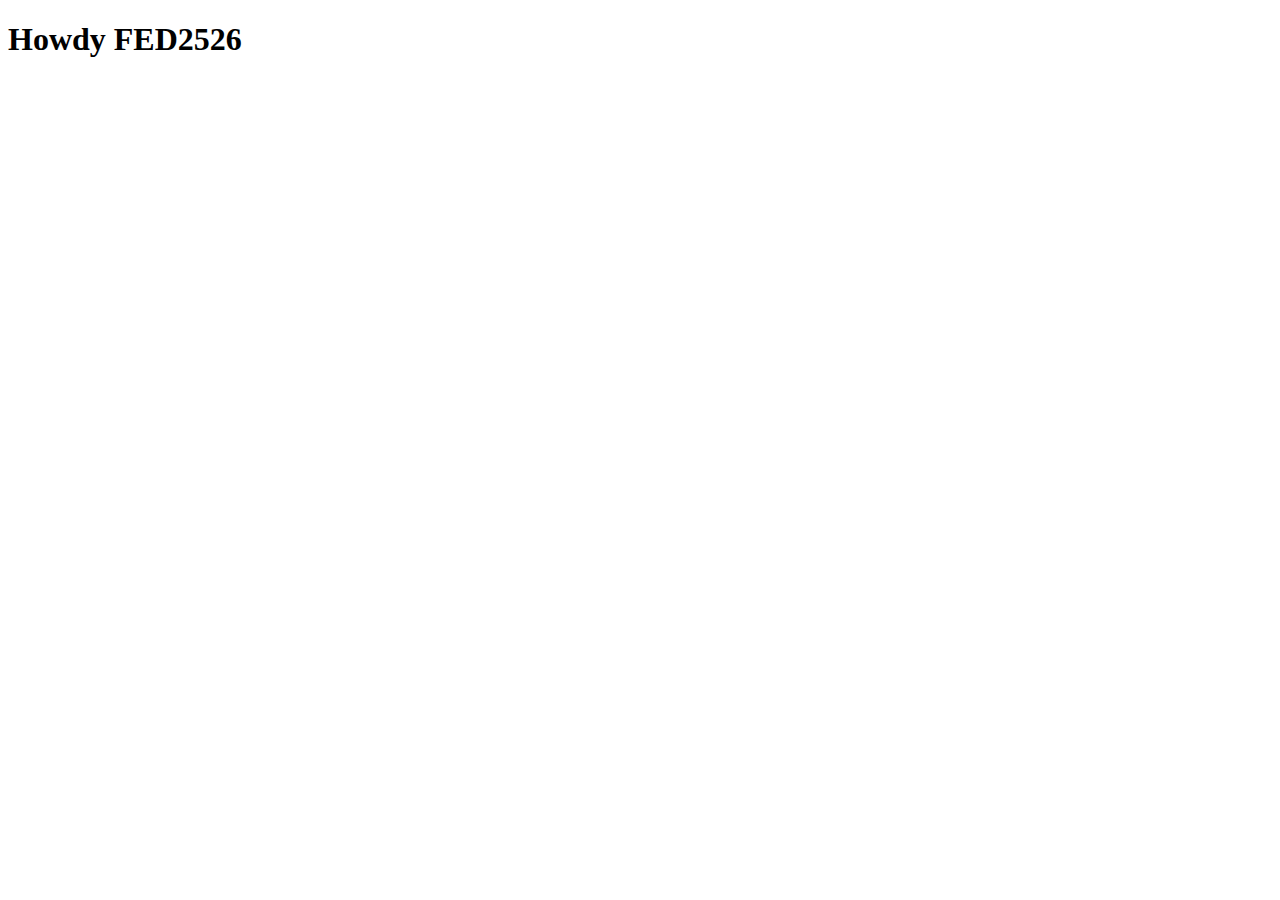
<file: index.html>
<!DOCTYPE html>
<html lang="nl">
	
<head>
	<meta charset="UTF-8">
	<meta name="author" content="jouw naam">
	<meta name="viewport" content="width=device-width, initial-scale=1">
	
	<title>Howdy FED2526</title>
	
	<link href="styles/style.css" rel="stylesheet">
	<link rel="icon" type="image/svg+xml" href="images/favicon.svg">
</head>

<body>
	<h1>Howdy FED2526</h1>

	<script defer src="scripts/script.js"></script>
</body>
	
</html>
</file>
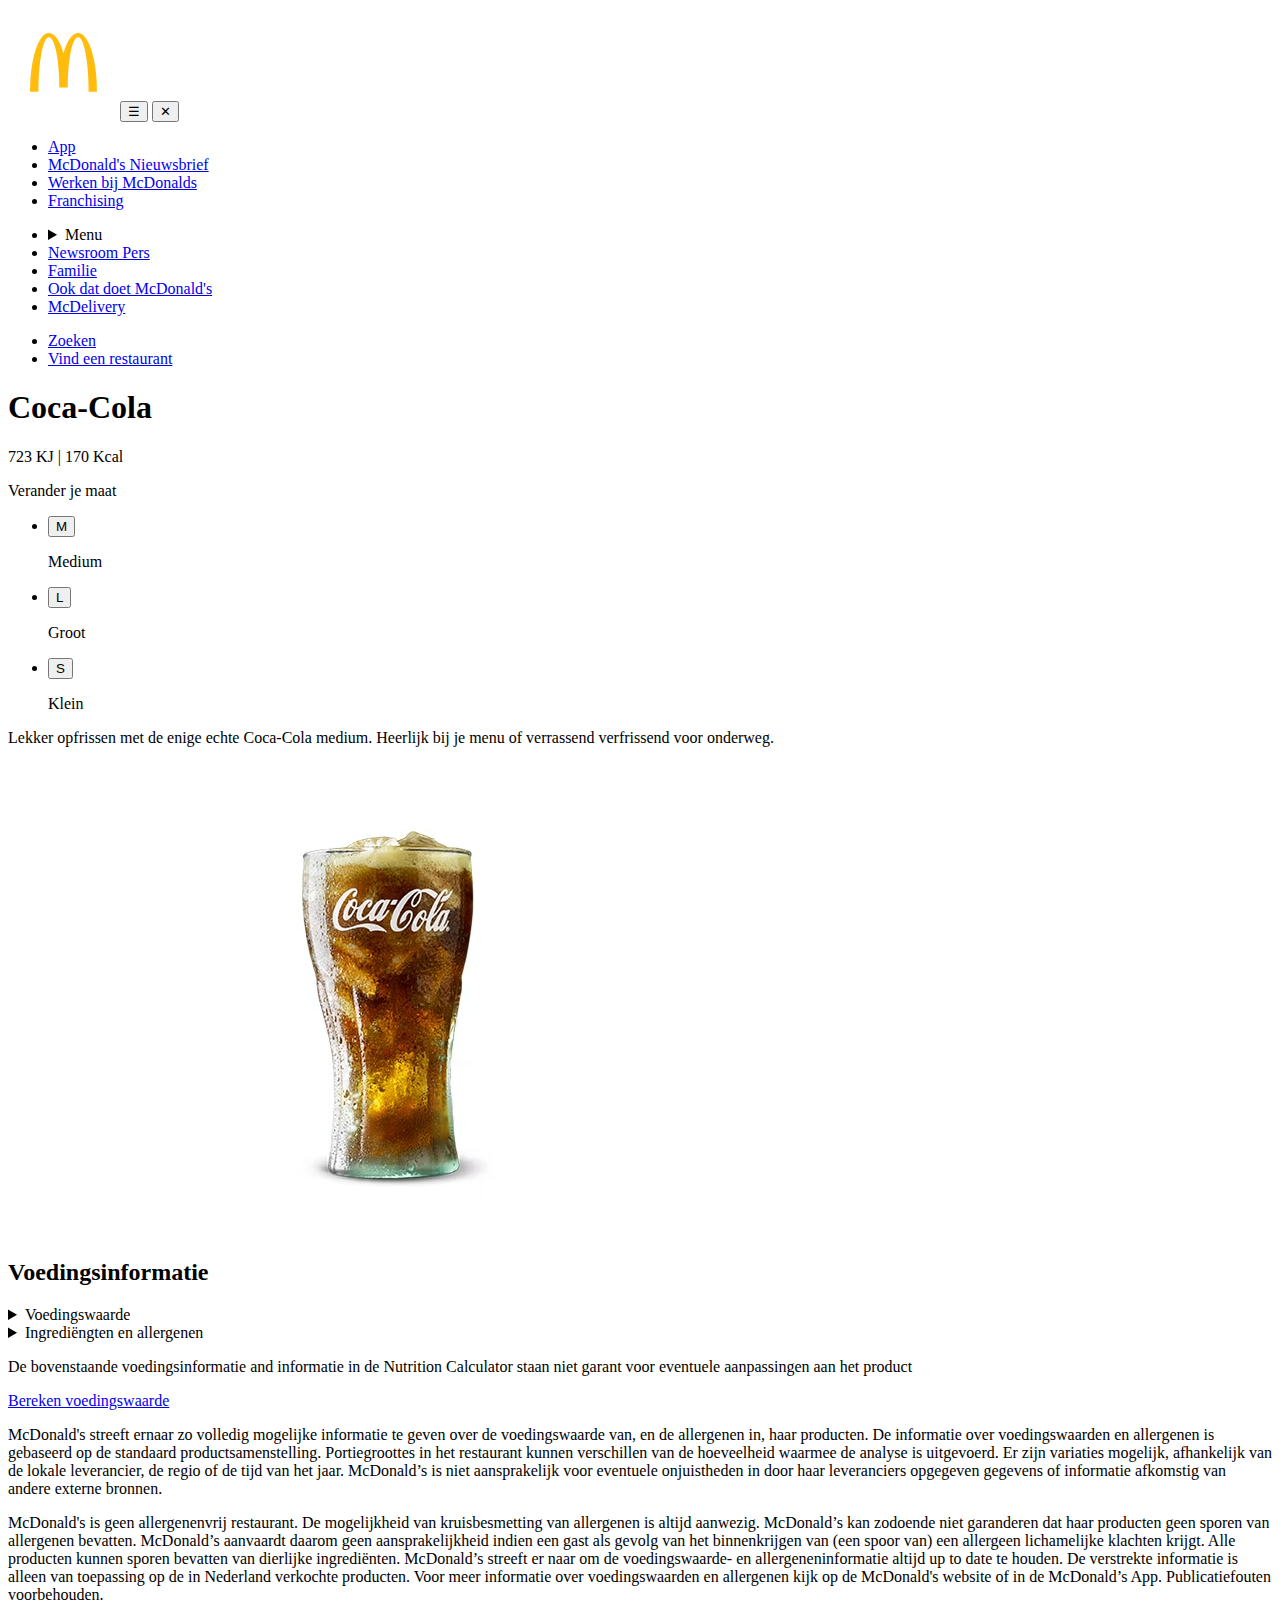
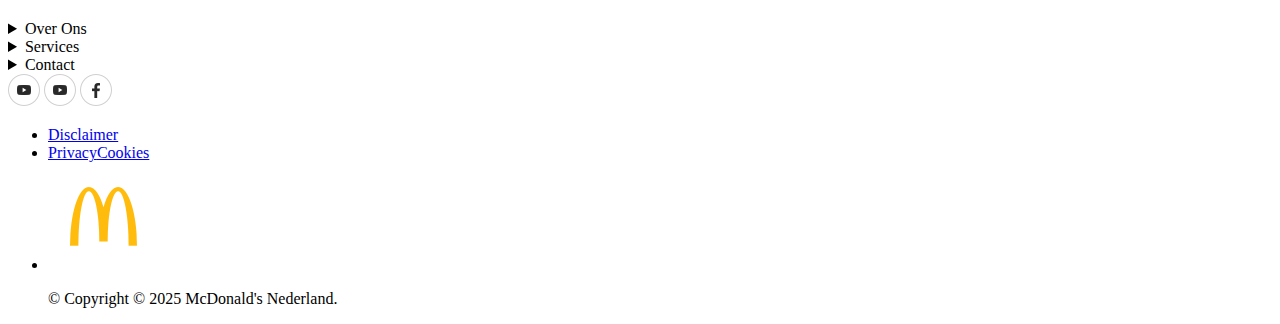
<file: cola.html>
<!DOCTYPE html>
<html lang="nl">
	
<head>
	<meta charset="UTF-8">
	<meta name="author" content="jouw naam">
	<meta name="viewport" content="width=device-width, initial-scale=1">
	
	<title>Howdy FED2526</title>
	
	<link href="styles/style.css" rel="stylesheet">
	<link rel="icon" type="image/svg+xml" href="images/favicon.svg">
	<script src="scripts/script.js" defer></script>
</head>

<body>
<header>
	<nav>
		<a href="index.html"><img src="images/logo.jpg" alt="logo"></a>
	
		<button id="hamburger" aria-label="Open menu">☰</button>
	
		<button id="close-menu" aria-label="Sluit menu">✕</button>
	
		<div id="nav-menu">
			<ul>
				<li><a href="#">App</a></li>
				<li><a href="#">McDonald's Nieuwsbrief</a></li>
				<li><a href="#">Werken bij McDonalds</a></li>
				<li><a href="#">Franchising</a></li>
			</ul>
			<span></span>
			<ul>
				<li>
					<details>
						<summary>Menu</summary>
						<ul>
							<li><a href="#">Bekijk alle producten</a></li>
							<li><img src="images/13.05.avif" alt="Voordeelmenu"><a href="#">Voordeelmenu</a></li>
							<li><img src="images/13.05-1.avif" alt="Rundvlees"><a href="#">Rundvlees</a></li>
							<li><img src="images/13.05-2.avif" alt="Kip"><a href="#">Kip</a></li>
						</ul>
					</details>
				</li>
					
				<li><a href="#">Newsroom Pers</a></li>
				<li><a href="#">Familie</a></li>
				<li><a href="#">Ook dat doet McDonald's</a></li>
				<li><a href="#">McDelivery</a></li>
			</ul>
			<span></span>
			<ul>
				<li><a href="#">Zoeken</a></li>
				<li><a href="#">Vind een restaurant</a></li>
			</ul>
			<span></span>
		</div>
	</nav>
</header>

<main class="cola">
    <section>
        <div>
            <h1>Coca-Cola</h1>
            <p>723 KJ | 170 Kcal</p>
            <p>Verander je maat</p>
            <ul>
                <li><button>M</button><p>Medium</p></li>
                <li><button>L</button><p>Groot</p></li>
                <li><button>S</button><p>Klein</p></li>
            </ul>
            <p>Lekker opfrissen met de enige echte Coca-Cola medium. Heerlijk bij je menu of verrassend verfrissend voor onderweg.</p>
        </div>
        <img src="images/cola.avif" alt="cola">
    </section>

    <h2>Voedingsinformatie</h2>

    <details>
        <summary>Voedingswaarde</summary>
        <ul>
            <li><p>723KJ</p><p>Energie (KJ)(9%RI*)</p></li>
            <li><p>170Kcal</p><p>Energie (Kcal)(9%RI*)</p></li>
            <li><p>0g</p><p>Vette (0%RI*)</p></li>
        </ul>

        <table>
            <caption>Nutritional Information</caption>
            <thead>
              <tr>
                <th>Nutrition</th>
                <th>Per 100g</th>
                <th>Per PTN</th>
                <th>%DV (Adult)</th>
              </tr>
            </thead>
            <tbody>
              <tr>
                <td>Energie (KJ)</td>
                <td>174,1</td>
                <td>904</td>
                <td>11% DV*</td>
              </tr>
              <tr>
                <td>Energie (Kcal)</td>
                <td>41</td>
                <td>213</td>
                <td>11% DV*</td>
              </tr>
              <tr>
                <td>Vetten (g)</td>
                <td>0</td>
                <td>0</td>
                <td>0% DV*</td>
              </tr>
              <tr>
                <td>Verzadigde vetzuren (g)</td>
                <td>0</td>
                <td>0</td>
                <td>0% DV*</td>
              </tr>
              <tr>
                <td>Koolhydraten (g)</td>
                <td>10,2</td>
                <td>53</td>
                <td>20% DV*</td>
              </tr>
              <tr>
                <td>Suikers (g)</td>
                <td>10,2</td>
                <td>53</td>
                <td>59% DV*</td>
              </tr>
              <tr>
                <td>Vezels (g)</td>
                <td>0</td>
                <td>0</td>
                <td>0% DV*</td>
              </tr>
              <tr>
                <td>Eiwit (g)</td>
                <td>0</td>
                <td>0</td>
                <td>0% DV*</td>
              </tr>
              <tr>
                <td>Zout (g)</td>
                <td>0</td>
                <td>0</td>
                <td>0% DV*</td>
              </tr>
              <tr>
                <td>Serving Size</td>
                <td>100</td>
                <td>519,31</td>
                <td></td>
              </tr>
            </tbody>
          </table>
    </details>

    <details>
        <summary>Ingrediëngten en allergenen</summary>
        <ul>
            <li>Coca-Cola</li>
            <li>Suiker, water, kler E150d, zuurmiddel E338, natuurlijke aroma's</li>
        </ul>
        <ul>
            <li>Water</li>
            <li>Water</li>
        </ul>
        <ul>
            <li>Ijsblokjes</li>
            <li>Water</li>
        </ul>
    </details>

    <section>
        <p>De bovenstaande voedingsinformatie and informatie in de Nutrition Calculator staan niet garant voor eventuele aanpassingen aan het product</p>
        <a href="index.html">Bereken voedingswaarde</a>
    </section>

    <article>
        <p>McDonald's streeft ernaar zo volledig mogelijke informatie te geven over de voedingswaarde van, en de allergenen in, haar producten. De informatie over voedingswaarden en allergenen is gebaseerd op de standaard productsamenstelling. Portiegroottes in het restaurant kunnen verschillen van de hoeveelheid waarmee de analyse is uitgevoerd. Er zijn variaties mogelijk, afhankelijk van de lokale leverancier, de regio of de tijd van het jaar. McDonald’s is niet aansprakelijk voor eventuele onjuistheden in door haar leveranciers opgegeven gegevens of informatie afkomstig van andere externe bronnen.</p>
        <p>McDonald's is geen allergenenvrij restaurant. De mogelijkheid van kruisbesmetting van allergenen is altijd aanwezig. McDonald’s kan zodoende niet garanderen dat haar producten geen sporen van allergenen bevatten. McDonald’s aanvaardt daarom geen aansprakelijkheid indien een gast als gevolg van het binnenkrijgen van (een spoor van) een allergeen lichamelijke klachten krijgt. Alle producten kunnen sporen bevatten van dierlijke ingrediënten. McDonald’s streeft er naar om de voedingswaarde- en allergeneninformatie altijd up to date te houden. De verstrekte informatie is alleen van toepassing op de in Nederland verkochte producten. Voor meer informatie over voedingswaarden en allergenen kijk op de McDonald's website  of in de McDonald’s App. Publicatiefouten voorbehouden.</p>
    </article>
</main>

<footer>
	<details>
		<summary>Over Ons</summary>
		<ul>
			<li><a href="#">Over ons</a></li>
			<li><a href="#">Onze geschiedenis</a></li>
			<li><a href="#">Ons management</a></li>
			<li><a href="#">Waar staan we voor?</a></li>
			<li><a href="#">Franchising</a></li>
		</ul>
	</details>
	<details>
		<summary>Services</summary>
		<ul>
			<li><a href="#">Services</a></li>
			<li><a href="#">Meer weten</a></li>
			<li><a href="#">McDonald's Nieuwsbrief</a></li>
			<li><a href="#">App</a></li>
			<li><a href="#">McCafé</a></li>
		</ul>
	</details>
	<details>
		<summary>Contact</summary>
		<ul>
			<li><a href="#">Online Gastenservice</a></li>
			<li><a href="#">Pers Contact</a></li>
			<li><a href="#">Newsroom Pers</a></li>
		</ul>
	</details>
	
	<section>
		<a href="#"><img src="images/footer-youtube.png" alt="Youtube link"></a>
		<a href="#"><img src="images/footer-youtube.png" alt="Instagram link"></a>
		<a href="#"><img src="images/footer-facebook.png" alt="Facebook link"></a>
	</section>

	<section>
		<ul>
			<li><a href="#">Disclaimer</a></li>
			<li><a href="#">Privacy</a><a href="#">Cookies</a></li>
			<li><img src="images/logo.jpg" alt="logo"><p>© Copyright © 2025 McDonald's Nederland.</p></li>
		</ul>
	</section>
</footer>
</body>
</html>
</file>
<file: styles/style.css>
/**************/
/* CSS REMEDY */
/**************/
*, *::after, *::before {
  box-sizing:border-box;  
}






/*********************/
/* CUSTOM PROPERTIES */
/*********************/
:root {
	/* startje */
	--color-text:#111;
	--color-background:#eee;
}





/****************/
/* JOUW STYLING */
/****************/

/* jouw code */
</file>
